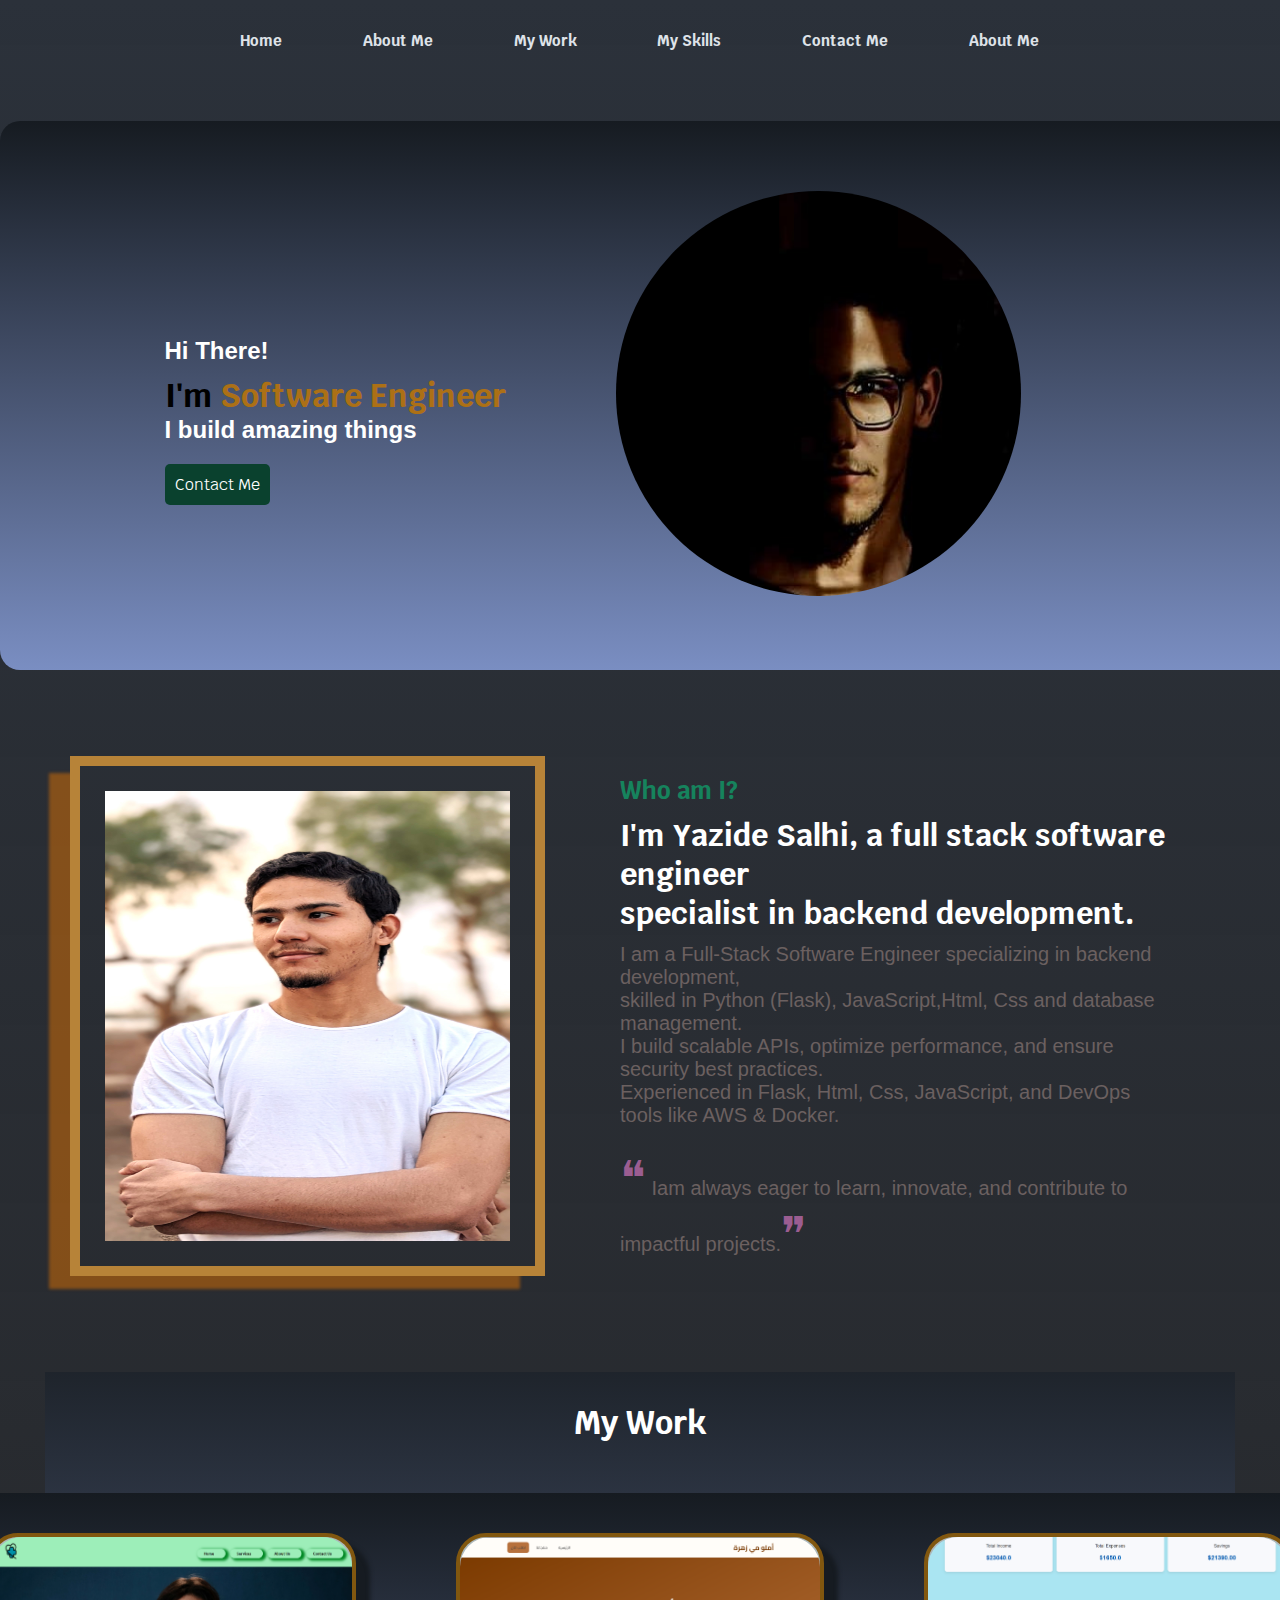
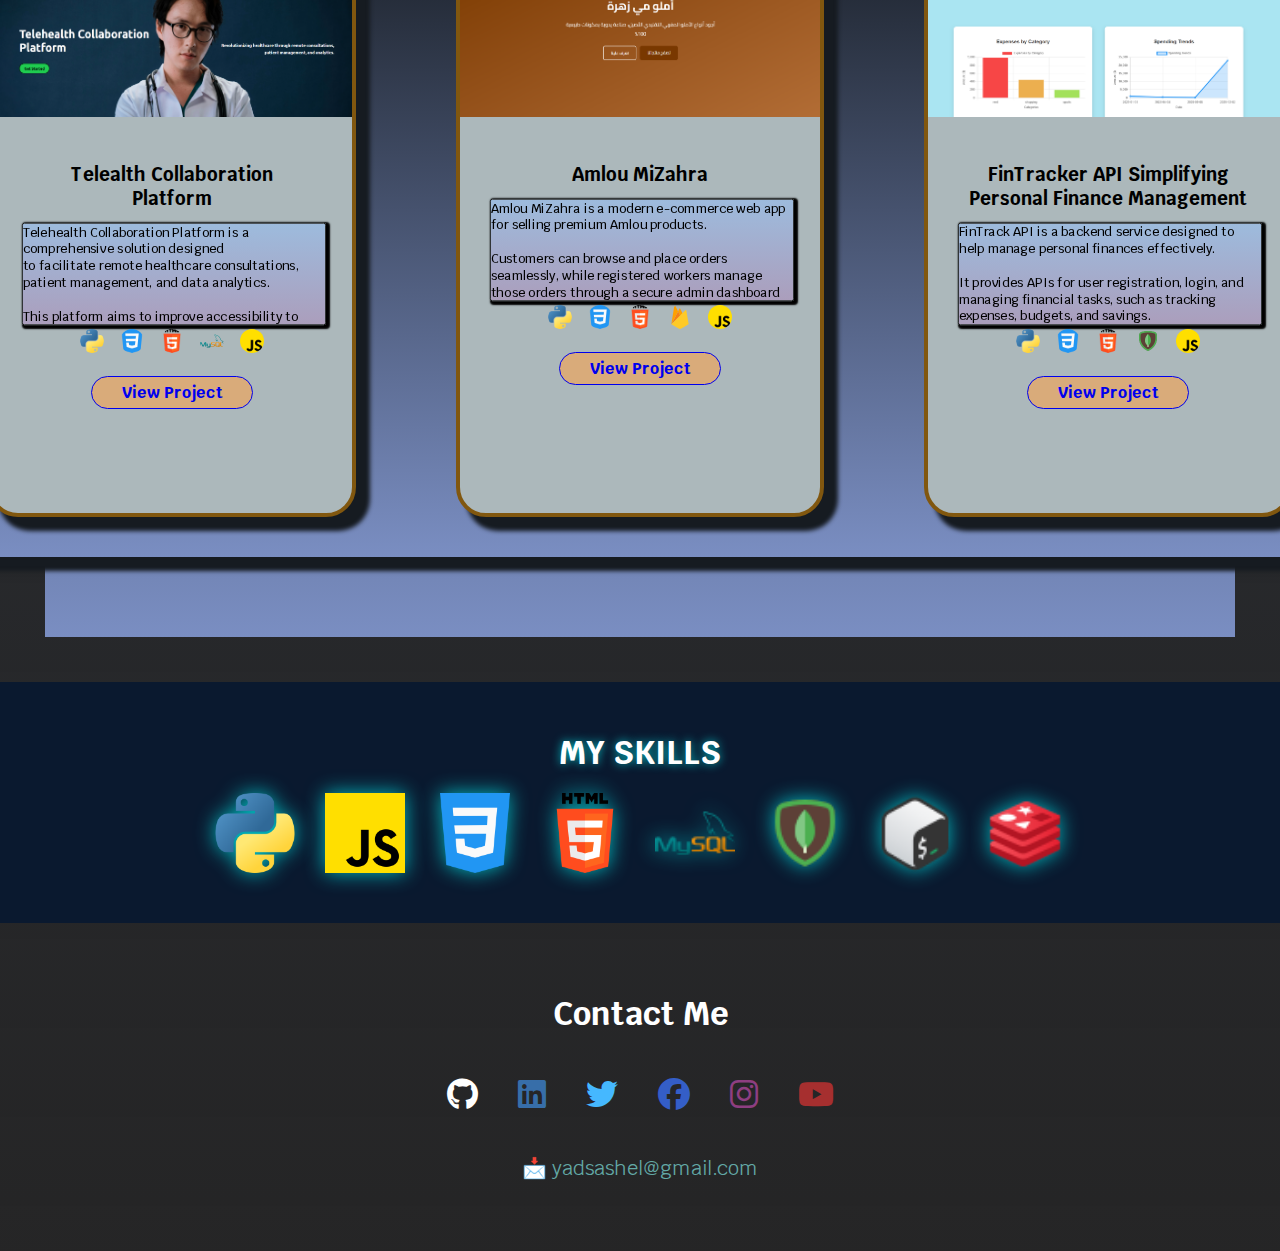
<file: index.html>
<!DOCTYPE html>
<html lang="en">
<head>
  <meta charset="UTF-8">
  <meta name="viewport" content="width=device-width, initial-scale=1.0">
  <link href="https://fonts.googleapis.com/css2?family=Krub:ital,wght@0,200;0,300;0,400;0,500;0,600;0,700;1,200;1,300;1,400;1,500;1,600;1,700&family=Nanum+Gothic+Coding&family=Orbitron:wght@400..900&display=swap" rel="stylesheet">
  <link rel="stylesheet" href="https://cdnjs.cloudflare.com/ajax/libs/font-awesome/6.4.2/css/all.min.css">
  <title>ELYAZID SALHI</title>
  <link rel="stylesheet" href="style.css">
</head>
<body>
  
              <!-- starting with navbar -->          
                <!-- NAVBAR -->
                <nav class="navbar-pro">
                  <ul class="nav-links-pro">
                    <li><a href="index.html">Home</a></li>
                    <li><a href="#me">About Me</a></li>
                    <li><a href="#work">My Work</a></li>
                    <li><a href="#skills">My Skills</a></li>
                    <li><a href="#contact">Contact Me</a></li>
                    <li><a href="#me">About Me</a></li>
                  </ul>
                </nav>
                

               <!-- Toggle checkbox for hamburger -->
               <input type="checkbox" id="navbarToggle">
              
               <!-- Hamburger icon for toggle -->
               <label for="navbarToggle" class="hamburger">
                   <span></span>
                   <span></span>
                   <span></span>
               </label>
              
               <!-- Side navbar -->
               <div class="side-navbar">
                   <ul>
                    <li><a href="index.html">Home</a></li>
                    <li><a href="#me">About Me</a></li>
                    <li><a href="#work">My Work</a></li>
                    <li><a href="#skills">My Skills</a></li>
                    <li><a href="#contact">Contact Me</a></li>
                    <li><a href="#me">About Me</a></li>
                   </ul>
               </div>


               <!-- main section -->
              <section class="main_sectoin">
                <!-- main  image -->
                <div>
                  <img src="./images/image.jpeg" alt="">
                </div>

                <!-- main info -->
                 <div class="main__info">
                  <h2 class="main__tit">Hi There!</h2>
                  <h1 class="main_tonre">I'm <span>Software Engineer</span></h1>
                  <h2 class="main__tit">I build amazing things</h2>
                  <a href="#contact" class="main__btnn">Contact Me</a>
                 </div>
                </section>

                <!-- My about me  section -->
              <section class="work__prg" id="me">
                <div>
                  <img src="./images/PXL_20240205_174635867.PORTRAIT.jpg" alt="">
                </div>
                <div class="work__tit">
                  <h2 class="work__aprt">Who am I?</h2>
                  <h1 class="work__main__tit">I'm Yazide Salhi, a full stack software engineer <br> specialist in backend development.</h1>
                  <p class="work__par">I am a Full-Stack Software Engineer specializing in backend development,<br>  
                    skilled in Python (Flask), JavaScript,Html, Css and database management.<br>  
                    I build scalable APIs, optimize performance, and ensure security best practices.<br>  
                    Experienced in Flask, Html, Css, JavaScript, and DevOps tools like AWS & Docker.<br><br> 
                    <span class="spama"><span class="qoutes">❝</span> Iam always eager to learn, innovate, and contribute to impactful projects.<span class="qoutes">❞</span></span>  
                    </p>
                </div>
              </section>

              <!-- My Work section -->
               <section class="wrkk__kay" id="work">
                <h1 class="cards_crd">My Work</h1>

                <div class="kay__kay">

                  <!-- poject 1 -->
                  <div class="cards__work">
                      <img src="./images/Screenshot 2025-01-30 214431.png" alt="">
                      <h3 class="card__tetit">Telealth Collaboration Platform</h3>
                      <p class="card__pr_par">Telehealth Collaboration Platform is a comprehensive solution designed <br> to facilitate remote healthcare consultations, patient management, and data analytics. <br><br>This platform aims to improve accessibility to healthcare professionals and streamline patient record management. <br><br> enhancing overall efficiency in the healthcare system.</p>
                      <div class="icons">
                        <img src="./icons/python.png" alt="Python">
                        <img src="./icons/css-3_732190.png" alt="CSS">
                        <img src="./icons/html-5_5968267.png" alt="HTML">
                        <img src="./icons/icons8-mysql-48.png" alt="MySQL">
                        <img src="./icons/js_5968292.png" alt="JavaScript">
                    </div>
                    <a href="https://yadsashel-telehealth-collaboration.onrender.com" target="_blank" >View Project</a>
                  </div>

                   <!-- poject 2 -->
                   <div class="cards__work">
                      <img src="./images/mizaha-1.png" alt="">
                      <h3 class="card__tetit">Amlou MiZahra</h3>
                      <p class="card__pr_par">Amlou MiZahra is a modern e-commerce web app for selling premium Amlou products. <br><br> Customers can browse and place orders seamlessly, while registered workers manage those orders through a secure admin dashboard — <br><br> with features like live editing and CSV export Built for efficiency, clarity, and a smooth shopping experience.</p>
                      <div class="icons">
                        <img src="./icons/python.png" alt="Python">
                        <img src="./icons/css-3_732190.png" alt="CSS">
                        <img src="./icons/html-5_5968267.png" alt="HTML">
                        <img src="./icons/icons8-firebase-24.png" alt="firebase">
                        <img src="./icons/js_5968292.png" alt="JavaScript">
                    </div>
                    <a href="https://amlou-mizahra-dawn-snow-890.fly.dev/" target="_blank" >View Project</a>
                    </div>

                     <!-- poject 3 -->
                   <div class="cards__work">
                    <img src="./images/Screenshot 2025-01-07 163927.png" alt="">
                    <h3 class="card__tetit">FinTracker API Simplifying Personal Finance Management</h3>
                    <p class="card__pr_par">FinTrack API is a backend service designed to help manage personal finances effectively. <br><br> It provides APIs for user registration, login, and managing financial tasks, such as tracking expenses, budgets, and savings.</p>
                      <div class="icons">
                        <img src="./icons/python.png" alt="Python">
                        <img src="./icons/css-3_732190.png" alt="CSS">
                        <img src="./icons/html-5_5968267.png" alt="HTML">
                        <img src="./icons/icons8-mongodb-48.png" alt="monogodb">
                        <img src="./icons/js_5968292.png" alt="JavaScript">
                    </div>
                    <a href="https://fintrack-api-simplifying-personal.onrender.com" target="_blank" >View Project</a>
                </div>
                </div>
               </section>


               <section id="skills">
                <h2>My Skills</h2>
                <div class="skills-container">
                    <img src="./icons/python.png" alt="Python" class="skill-icon">
                    <img src="./icons/js_5968292.png" alt="JavaScript" class="skill-icon">
                    <img src="./icons/css-3_732190.png" alt="CSS" class="skill-icon">
                    <img src="./icons/html-5_5968267.png" alt="HTML" class="skill-icon">
                    <img src="./icons/icons8-mysql-48.png" alt="MySQL" class="skill-icon">
                    <img src="./icons/icons8-mongodb-48.png" alt="MongoDB" class="skill-icon">
                    <img src="./icons/icons8-bash-48.png" alt="Bash" class="skill-icon">
                    <img src="./icons/icons8-redis-48.png" alt="Redis" class="skill-icon">
                </div>
            </section>         
            
<!-- Social Media Section -->
<footer>
<section class="social-media" id="contact">
  <h1>Contact Me</h1>
  <div class="socialss_kaa">
  <a href="https://github.com/yadsashel" target="_blank"><i class="fab fa-github"></i></a>
  <a href="https://www.linkedin.com/in/elyazid-salhi-8a57a42b4/" target="_blank"><i class="fab fa-linkedin"></i></a>
  <a href="https://twitter.com/YazideSalhi" target="_blank"><i class="fab fa-twitter"></i></a>
  <a href="https://facebook.com/CodingYad" target="_blank"><i class="fab fa-facebook"></i></a>
  <a href="https://www.instagram.com/yad_sashel/" target="_blank"><i class="fab fa-instagram"></i></a>
  <a href="https://www.youtube.com/@CodigYad/videos" target="_blank"><i class="fab fa-youtube"></i></a>
  </div>
  <p class="email">📩 yadsashel@gmail.com</p>
</section>
</footer>
          
</body>
</html>
</file>
<file: style.css>
* {
  padding: 0;
  margin: 0;
}

body {
  font-family: krub;
  box-sizing: border-box;
  background: linear-gradient(rgb(43, 49, 58), rgba(6, 6, 7, 0.874));
}



.navbar-pro {
  display: flex;
  justify-content: center;
  align-items: center;
}

.nav-links-pro {
  display: flex;
  flex-direction: row;
  text-align: center;
}

.nav-links-pro li {
  padding: 30px;
  list-style: none;
  
}

.nav-links-pro a {
  font-size: 15px;
  font-weight: bold;
  text-decoration: none;
  padding: 10px;
  color: rgb(222, 226, 232);
  transition: width 0.4s ease-in-out;
}

.nav-links-pro a:hover {
  color: rgb(165, 131, 105);
}

.nav-links-pro a:hover::after {
  width: 100%;
}

/* Hamburger icon */
.hamburger {
  position: fixed;
  top: 20px;
  right: 20px;
  cursor: pointer;
  z-index: 1000;
  display: flex;
  flex-direction: column;
  justify-content: space-around;
  width: 30px;
  height: 30px;
  transition: 0.3s ease;
}


.hamburger span {
  display: none;
  height: 4px;
  width: 100%;
  transition: 0.3s;
}

/* Navbar container with blurred background */
.side-navbar {
  position: fixed;
  top: 0;
  right: -100%;
  height: 100%;
  width: 250px;
  background: rgba(0, 0, 0, 0.6); /* Semi-transparent black */
  backdrop-filter: blur(10px); /* Adding blur effect */
  color: white;
  padding: 20px;
  transition: 0.3s ease-in-out;
  box-shadow: -4px 0 10px rgba(0, 0, 0, 0.5);
  z-index: 999;
}

/* Make the navbar visible when checkbox is checked */
input[type="checkbox"]:checked ~ .side-navbar {
  right: 0;
}

/* Navbar header */
.navbar-header {
  margin-bottom: 30px;
  text-align: center;
}

.navbar-header h2 {
  font-size: 24px;
  font-weight: bold;
  color: #fff;
}

/* Navbar items */
.side-navbar ul {
  list-style-type: none;
}

.side-navbar ul li {
  margin: 20px 0;
}

.side-navbar ul li a {
  color: white;
  text-decoration: none;
  font-size: 18px;
  font-weight: 500;
  display: block;
  padding: 10px;
  border-radius: 5px;
  transition: background-color 0.3s ease;
}

.side-navbar ul li a:hover {
  background-color: #3a7966;
}

/* Styling for checkbox (hidden) */
input[type="checkbox"] {
  display: none;
}


.main_sectoin {
  width: 145vh;
  height: 61vh;
  display: flex;
  justify-content: center;
  align-items: center;
  margin: 40px auto;
  border-radius: 20px;
  flex-direction: row-reverse;
  background: linear-gradient(rgb(22, 27, 33), rgb(122, 142, 194));
}


.main_sectoin img {
  width: 45vh;
  height: 45vh;
  padding: 70px;
  margin: 50px;
  margin-left: 40px;
  border-radius: 50%;
}

.main__sectoin, 
.main__tit {
  padding-bottom: 10px;
  font-family: 'Gill Sans', 'Gill Sans MT', Calibri, 'Trebuchet MS', sans-serif;
  color: #fff;
}



.main__sectoin,
.main_tonre span{
  color: hsl(36, 77%, 38%);
}

.main__sectoin, 
.main__btnn {
  position: absolute;
  text-decoration: none;
  padding: 10px;
  margin-top: 10px;
  border-radius: 5px;
  color: white;
  background-color: rgb(10, 65, 46);
}

.main__sectoin, 
.main__btnn:hover {
  background-color: rgb(22, 131, 93);
}

.work__prg {
  display: flex;
  justify-content: center;
  align-items: center;
}

.work__prg img {
  width: 45vh;
  height: 50vh;
  padding: 25px;
  margin: 20px;
  border: 10px solid rgb(183 131 56);
  box-shadow: -23px 15px 3px -2px rgb(231 117 0 / 48%);}

.work__prg,
.work__tit {
  padding: 10px;
  margin: 40px;
}
 
.work__aprt {
  margin: 5px;
  color: #16835d;
}

.work__main__tit {
  padding: 5px;
  color: #ffffff;
  font-size: 30px;
}

.work__par {
  padding: 5px;
  font-family: 'Gill Sans', 'Gill Sans MT', Calibri, 'Trebuchet MS', sans-serif;
  font-size: 20px;
  color: rgb(107, 96, 96);
}

.spama {
  font-family: 'Lucida Sans', 'Lucida Sans Regular', 'Lucida Grande', 'Lucida Sans Unicode', Geneva, Verdana, sans-serif;
}

.qoutes {
  font-size: 3rem;
  color: #9b5d91;
}

.wrkk__kay {
  display: flex;
  justify-content: center;
  align-items: center;
  flex-direction: column;
  padding: 30px;
  margin: 45px;
  background: linear-gradient(rgba(29, 35, 43, 0.885), rgb(122, 142, 194));
}

.cards_crd {
  font-size: 2rem;
  color: white;
}


.kay__kay {
  display: flex;
  justify-content: center;
  align-items: center;
  flex-direction: row;
  padding: 40px;
  margin: 50px;
  gap: 100px;
  background: linear-gradient(rgb(22, 27, 33), rgb(122, 142, 194));
  box-shadow: 12px 12px 4px 2px rgb(22, 27, 33);
}

.cards__work {
  width: 40vh;
  height: 64vh;
  border: 4px solid #81570f;
  border-radius: 30px;
  background: rgb(172, 184, 187);
  box-shadow: 12px 12px 4px 2px rgb(22, 27, 33);
}

.cards__work img {
  width: 40vh;
  height: 20vh;
  border-top-left-radius: 30px;
  border-top-right-radius: 30px;
  transition: transform 0.5s ease-in-out, box-shadow 0.7s ease-in-out;
}

.cards__work img:hover {
  transform: scale(1.2);
  border-radius: 10px;
  box-shadow: 0 14px 16px 17px rgb(231 117 0 / 48%);

}

.cards__work h3 {
  padding: 40px;
  text-align: center;
}

.cards__work p {
  position: absolute;
    width: 42vh;
    height: 14vh;
    margin-top: -40px;
    margin-left: -8px;
    font-weight: 500;
    overflow-y: auto;
    transform: scale(0.8);
    background: linear-gradient(rgb(157, 187, 221), rgb(171, 158, 188));
    border: 1px solid;
    border-radius: 3px;
    box-shadow: 2px 2px 2px 2px;
}

.cards__work i {
  font-size: 20px;
  width: 40px;
  height: 40px;
  display: flex;
  justify-content: center;
  align-items: center;
  flex-direction: row;
  background-color: white;
  border: 2px solid #000;
    border-radius: 50%;
    color: black;
}

.cards__work a {
  display: flex;
  justify-content: center;
  align-items: center;
  text-align: center;
  text-decoration: none;
  font-weight: bold;
  width: 150px;
  padding: 5px;
  margin: 20px auto;
  background-color: rgb(217, 171, 122);
  border: 1px solid;
  border-radius: 20px;
  transition: transform 0.3s ease-in-out;
}

.cards__work a:hover {
  transform: scale(1.1);
  background: linear-gradient(rgb(49, 187, 129), rgb(160, 220, 225));
}



.icons {
  display: flex;
  justify-content: center;  /* Center the icons */
  align-items: center;
  gap: 10px;  /* Space between icons */
  margin-top: 10px;
}

.icons img {
  width: 30px;
  height: 30px;
  margin-top: 66px;
  transform: scale(0.8);
  transition: transform 0.3sease-in-out;
  border: none;
  border-radius: 20px;
}

.icons img:hover {
  transform: scale(1.2);  /* Slight zoom effect on hover */
  box-shadow: none;
  border: none;
  border-radius: 20px;
}


#skills {
  text-align: center;
  padding: 50px 0;
  background: #0a192f; /* Deep dark blueprint color */
  color: white;
  position: relative;
  overflow: hidden;
}

#skills h2 {
  font-size:2rem;
  font-weight: bold;
  text-transform: uppercase;
  margin-bottom: 20px;
  text-shadow: 0px 0px 10px rgba(0, 255, 255, 0.7);
}

/* Container for Skills */
.skills-container {
  display: flex;
  flex-wrap: wrap;
  justify-content: center;
  align-items: center;
  gap: 30px;
  perspective: 1000px; /* Adds depth */
}

/* Individual Skill Icons */
.skill-icon {
  width: 80px;
  height: 80px;
  transition: transform 0.5s ease-in-out, box-shadow 0.5s ease-in-out;
  filter: drop-shadow(0px 0px 10px rgba(0, 255, 255, 0.7)); /* Glow effect */
}

/* Hover Effect */
.skill-icon:hover {
  transform: rotateY(15deg) rotateX(15deg) scale(1.3); /* 3D effect */
  box-shadow: 0px 0px 20px rgba(0, 255, 255, 0.8);
}

.socialss_kaa {
  display: flex;
  justify-content: center;
  align-items: center;
}


/* Subtle Floating Animation */
@keyframes float {
  0% { transform: translateY(0px); }
  50% { transform: translateY(-10px); }
  100% { transform: translateY(0px); }
}

.skill-icon:nth-child(odd) {
  animation: float 3s infinite ease-in-out;
}
.skill-icon:nth-child(even) {
  animation: float 3s infinite ease-in-out reverse;
}

/* Contact section */
.social-media {
  display: flex;
  justify-content: center;
  align-items: center;
  flex-direction: column;
  gap: 20px;
  margin: 40px auto;
  padding: 30px;
}

.social-media h1 {
  font-size: 2rem;
  color: white;
}

.social-media a {
  padding: 20px;
  font-size: 2rem;
  color: #ffffff;
  transition: transform 0.3s ease-in-out, color 0.3s ease-in-out;
}

.social-media a:hover {
  transform: scale(1.3);
  color: #ff8c00;
}

.fa-linkedin {
  color: rgb(55, 110, 169);
}

.fa-twitter {
  color: rgb(69, 184, 255);
}

.fa-facebook {
  color: rgb(52, 94, 199);
}

.fa-instagram {
  color: rgb(142, 62, 129);
}

.fa-youtube {
  color: rgb(166, 47, 47);
}

.social-media p {
  font-size: 20px;
  color: rgb(99, 169, 166);
}


/* Responsive Design */
@media (max-width: 768px) {
  .nav-links-pro {
    display: none;
  }

  .hamburger {
    display: block;
    background: linear-gradient(rgb(33, 44, 60), rgb(85, 194, 215));
    border-radius: 45%;
    border: 1px solid white;
  }

  .side-navbar {
    display: block;
    position: fixed;
    top: 0;
    right: -100%;
    width: 200px;
    height: 100%;
    background: rgb(42 160 203 / 32%);
    transition: 0.3s ease-in-out;
  }

  input[type="checkbox"]:checked ~ .side-navbar {
    right: 0;
  }

  .main_sectoin {
    flex-direction: column;
    width: 50vh;
    height: auto;
  }
  .main_sectoin img {
    width: 29vh;
    height: 36vh;
  }


  .main__info {
    height: 192px;
}

  .work__prg {
    flex-direction: column;
  }

  .kay__kay {
    flex-direction: column;
  }
}
</file>
